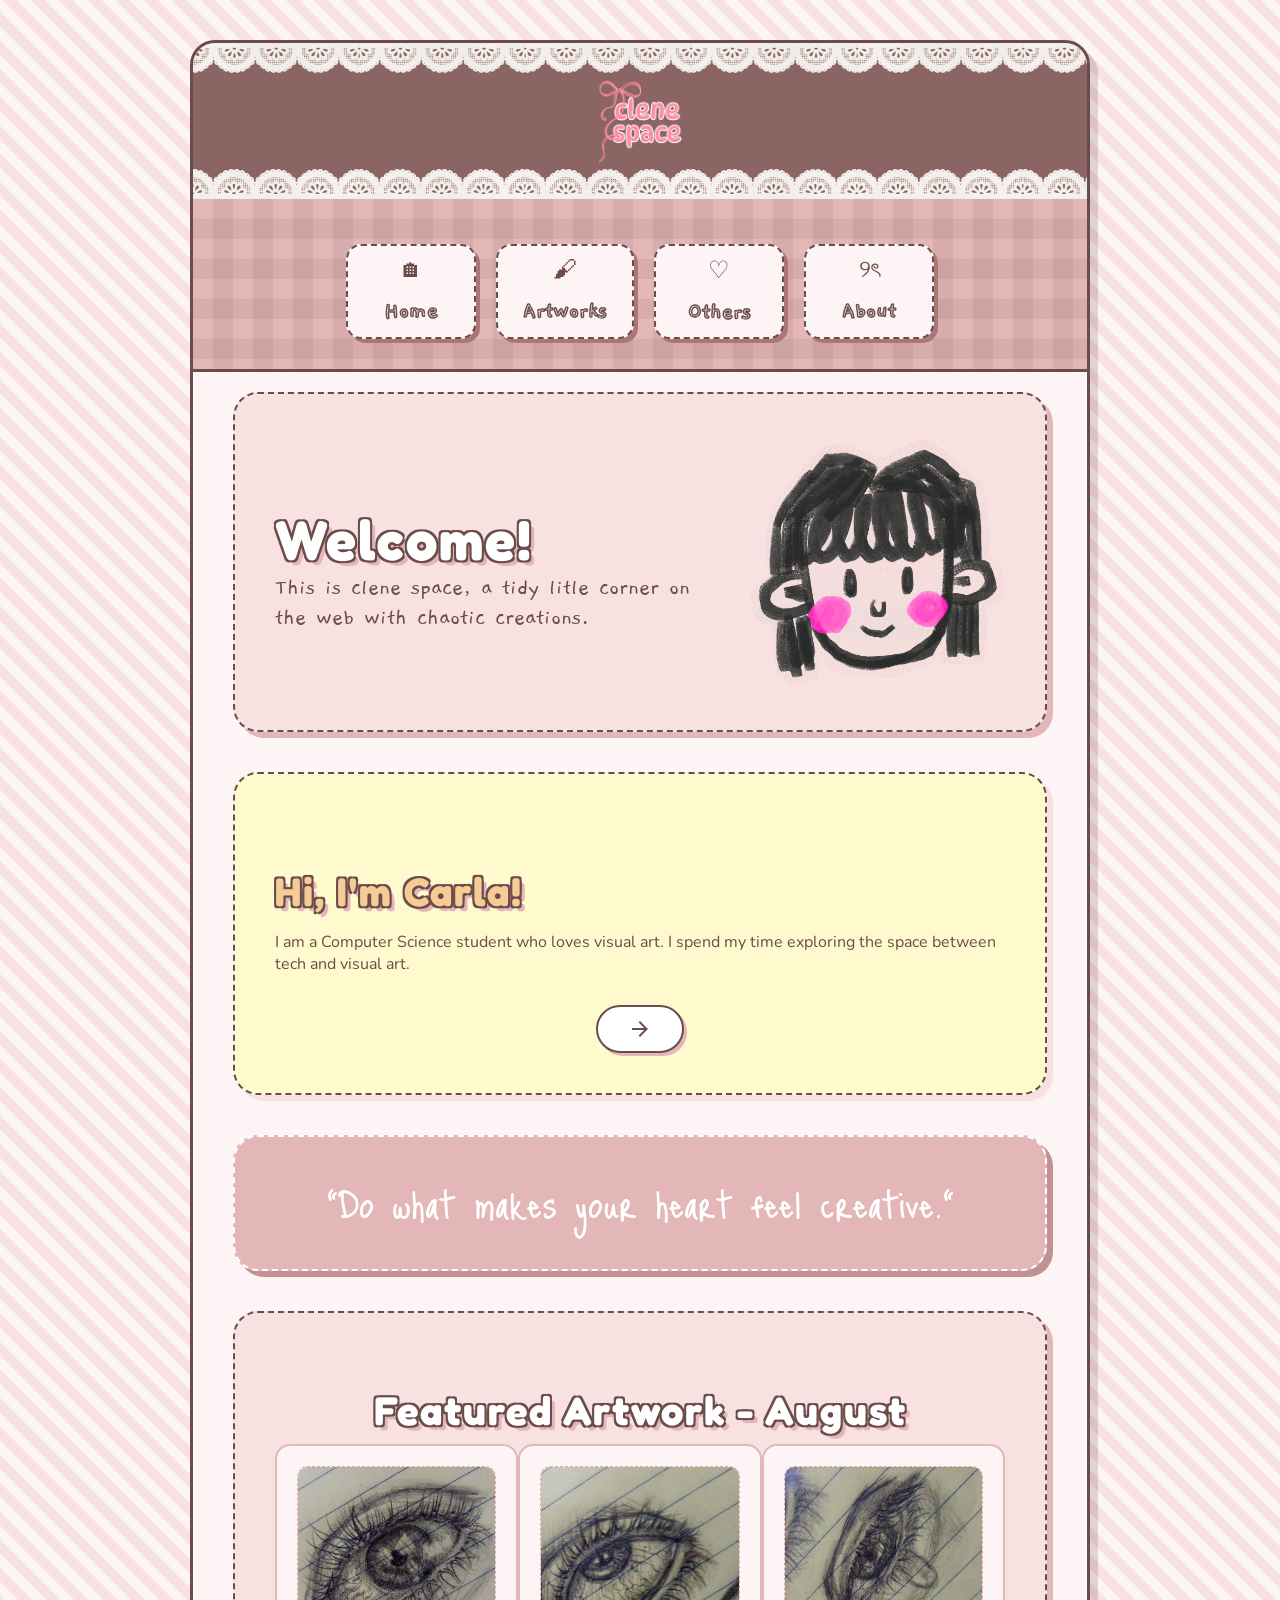
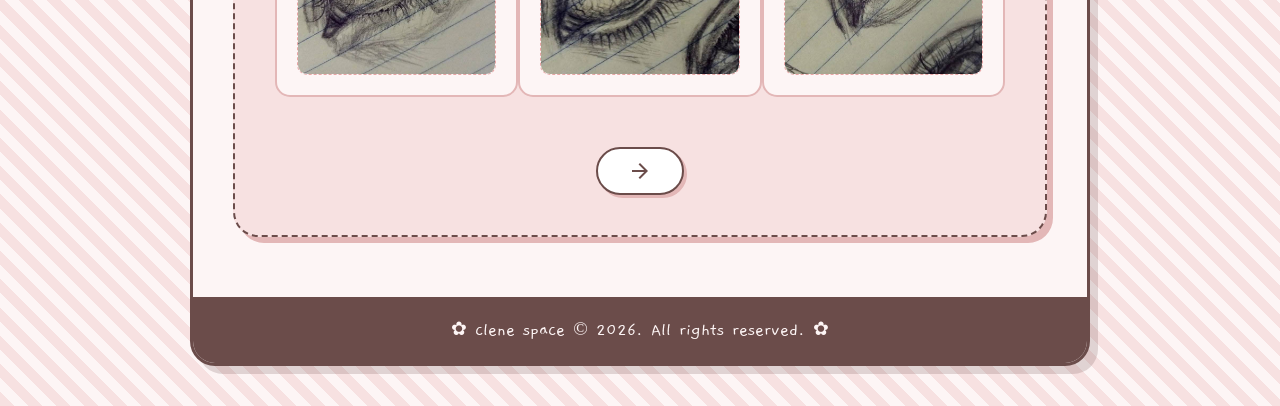
<file: Personal Portfolio/index.html>
<!DOCTYPE html>
<html lang="en">

<head>
    <meta charset="UTF-8">
    <meta name="viewport" content="width=device-width, initial-scale=1.0">
    <title>Home | clene space</title>
    <link rel="stylesheet" href="style.css">
    <link href="https://fonts.googleapis.com/css2?family=Fredoka:wght@400..700&family=Gaegu:wght@400;700&family=Just+Me+Again+Down+Here&family=Nunito:wght@400;700&display=swap" rel="stylesheet">
    <link rel="stylesheet" href="https://fonts.googleapis.com/css2?family=Material+Symbols+Outlined:opsz,wght,FILL,GRAD@24,400,0,0&icon_names=arrow_forward" />
</head>

<body class="body">

    <div class="web-container">
        <div class="lace-divider" style="background-image: url(Resources/lace-white-up.png); background-color: #8a6563;"></div>
        <header style="text-align: center; background-color: #8a6563;">
            <img src="Resources/logo.png" alt="clene space logo" style="height: 90px; width: auto; display: inline-block; padding-top: 5px;">
        </header>
        <div class="lace-divider" style="background-image: url(Resources/lace-white-down.png); background-color: #8a6563;"></div>

        <div class="nav-container">
            <nav class="nav-tabs">
                <a href="index.html" class="tab">
                    <span class="tab-icon-row">🏠︎</span>
                    <span class="tab-text">Home</span>
                </a>
                <a href="artworks.html" class="tab">
                    <span class="tab-icon-row">🖌</span>
                    <span class="tab-text">Artworks</span>
                </a>
                <a href="others.html" class="tab">
                    <span class="tab-icon-row">♡</span>
                    <span class="tab-text">Others</span>
                </a>
                <a href="about.html" class="tab">
                    <span class="tab-icon-row">୨ৎ</span>
                    <span class="tab-text">About</span>
                </a>
            </nav>
        </div>

        <main class="main-content">

            <div class="section-box pink-box hero-section">
                <div class="hero-text">
                    <h1 class="white-brown-heading">Welcome!</h1>
                    <p style="font-family: 'Gaegu', cursive; font-size: 1.5rem; margin-top: -10px;">This is clene space, a tidy litle corner on the web with chaotic creations.</p>
                </div>
                <img class="hero-img" src="Resources/girl-sticker.png" alt="Welcome Graphic">
            </div>

            <div class="section-box about">
                <div class="about-text">
                    <h2 class="white-brown-heading" style="font-size: 2.5rem; color: rgb(245, 204, 150);">Hi, I'm Carla!</h2>
                    <p>I am a Computer Science student who loves visual art. I spend my time exploring the space between tech and visual art.</p>
                    <a href="about.html" class="more-btn">
                        <span class="material-symbols-outlined">arrow_forward</span>
                    </a>
                </div>
            </div>

            <div class="qoute-card">
                <p class="qoute">"Do what makes your heart feel creative."</p>
            </div>

            <div class="section-box pink-box" style="text-align: center;">
                <h2 class="white-brown-heading" style="font-size: 2.5rem;">Featured Artwork - August</h2>
                <div class="featured-list">
                    <div class="featured-item"><img src="Resources/featured1.jpg" alt="An error occured while loading the image."></div>
                    <div class="featured-item"><img src="Resources/featured2.jpg" alt="An error occured while loading the image."></div>
                    <div class="featured-item"><img src="Resources/featured3.jpg" alt="An error occured while loading the image."></div>
                </div>
                <a href="artworks.html" class="more-btn">
                    <span class="material-symbols-outlined">arrow_forward</span>
                </a>
            </div>

        </main>

        <footer class="footer">
            <p>✿ clene space © 2026. All rights reserved. ✿</p>
        </footer>

    </div>

</body>

</html>
</file>
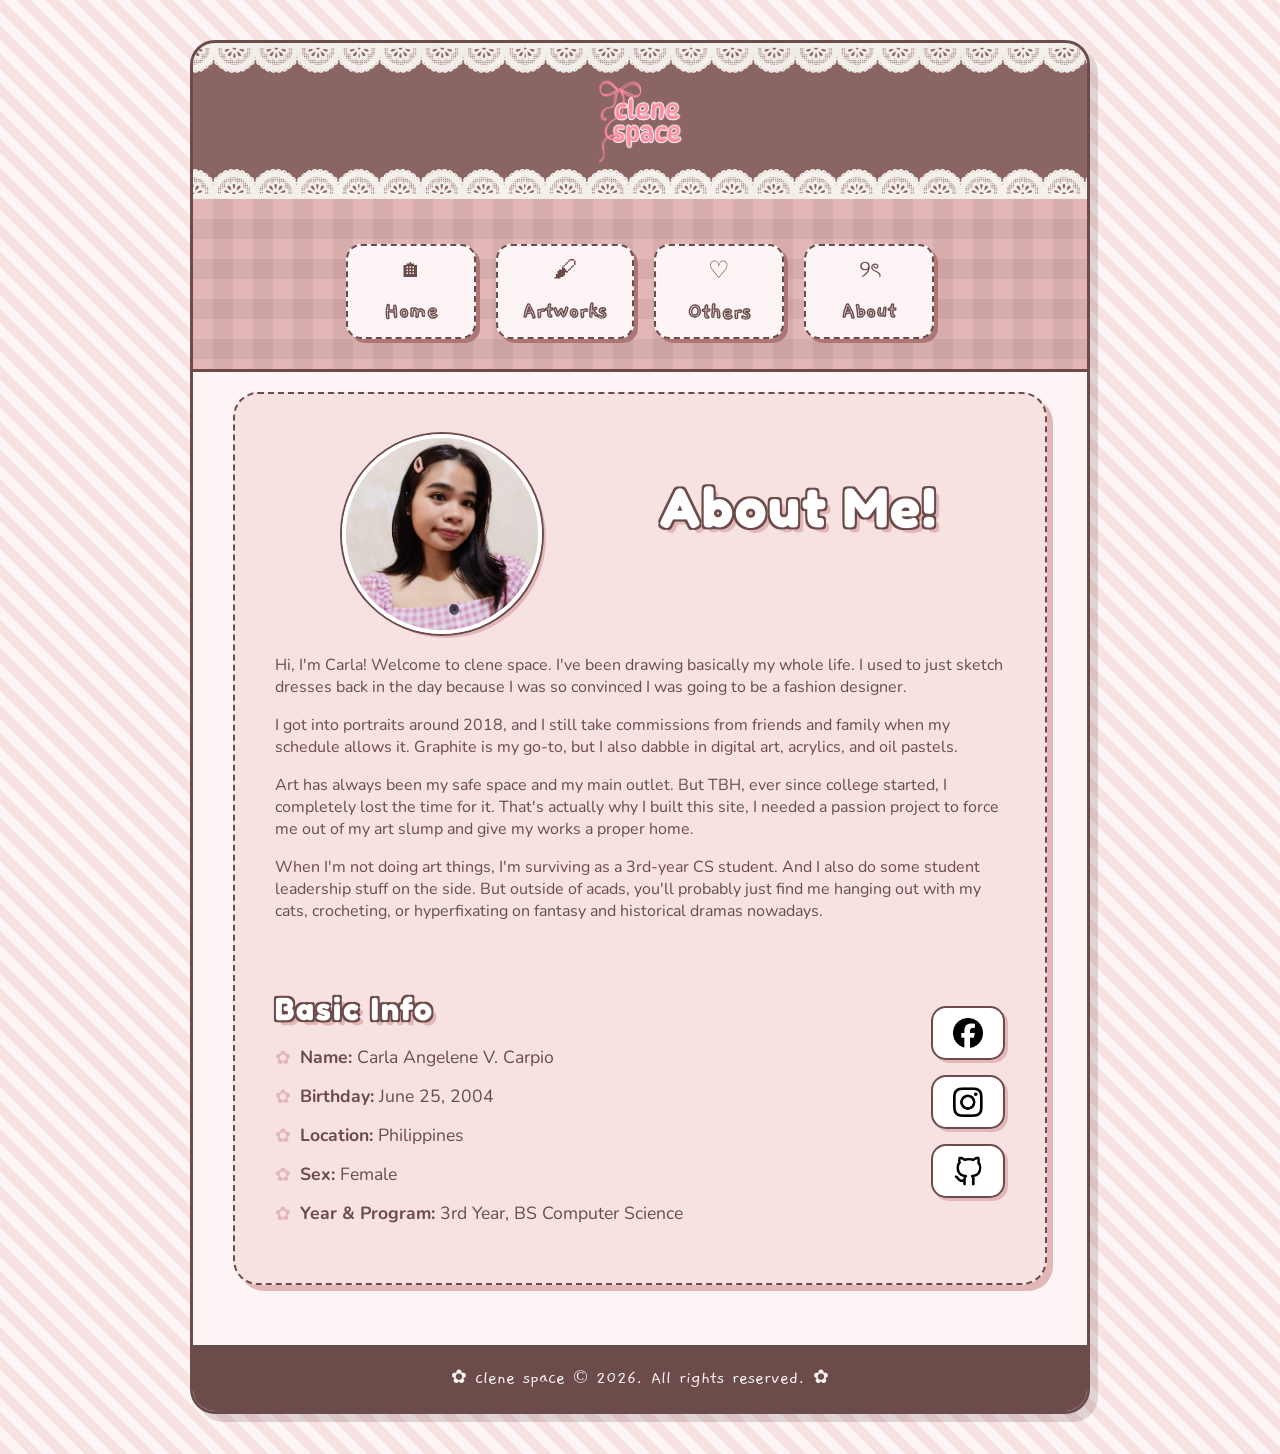
<file: Personal Portfolio/about.html>
<!DOCTYPE html>
<html lang="en">

<head>
    <meta charset="UTF-8">
    <meta name="viewport" content="width=device-width, initial-scale=1.0">
    <title>About | clene space</title>
    <link rel="stylesheet" href="style.css">
    <link href="https://fonts.googleapis.com/css2?family=Fredoka:wght@400..700&family=Gaegu:wght@400;700&family=Nunito:wght@400;700&display=swap" rel="stylesheet">
</head>

<body class="body">

    <div class="web-container">
        <div class="lace-divider" style="background-image: url(Resources/lace-white-up.png); background-color: #8a6563;"></div>
        <header style="text-align: center; background-color: #8a6563;">
            <img src="Resources/logo.png" alt="clene space logo" style="height: 90px; width: auto; display: inline-block; padding-top: 5px;">
        </header>
        <div class="lace-divider" style="background-image: url(Resources/lace-white-down.png); background-color: #8a6563;"></div>

        <div class="nav-container">
            <nav class="nav-tabs">
                <a href="index.html" class="tab">
                    <span class="tab-icon-row">🏠︎</span>
                    <span class="tab-text">Home</span>
                </a>
                <a href="artworks.html" class="tab">
                    <span class="tab-icon-row">🖌</span>
                    <span class="tab-text">Artworks</span>
                </a>
                <a href="others.html" class="tab">
                    <span class="tab-icon-row">♡</span>
                    <span class="tab-text">Others</span>
                </a>
                <a href="about.html" class="tab">
                    <span class="tab-icon-row">୨ৎ</span>
                    <span class="tab-text">About</span>
                </a>
            </nav>
        </div>

        <main class="main-content">
            <div class="section-box pink-box">
                <div class="about-top-section">
                    <img class="profile-picture" src="Resources/profile-pic.jpg" alt="Profile Picture">
                    <h1 class="white-brown-heading">About Me!</h1>
                </div>
                <div class="about-text">
                    <p>Hi, I'm Carla! Welcome to clene space. I've been drawing basically my whole life. I used to just sketch dresses back in the day because I was so convinced I was going to be a fashion designer.</p>
                    <p>I got into portraits around 2018, and I still take commissions from friends and family when my schedule allows it. Graphite is my go-to, but I also dabble in digital art, acrylics, and oil pastels.</p>
                    <p>Art has always been my safe space and my main outlet. But TBH, ever since college started, I completely lost the time for it. That's actually why I built this site, I needed a passion project to force me out of my art slump and give
                        my works a proper home.</p>
                    <p>When I'm not doing art things, I'm surviving as a 3rd-year CS student. And I also do some student leadership stuff on the side. But outside of acads, you'll probably just find me hanging out with my cats, crocheting, or hyperfixating
                        on fantasy and historical dramas nowadays.</p>
                </div>

                <div class="about-bottom-section">
                    <div class="infolist-container">
                        <h2 class="white-brown-heading" style="font-size: 2rem;">Basic Info</h2>
                        <ul class="basic-info-list">
                            <li><strong>Name:</strong> Carla Angelene V. Carpio</li>
                            <li><strong>Birthday:</strong> June 25, 2004</li>
                            <li><strong>Location:</strong> Philippines</li>
                            <li><strong>Sex:</strong> Female</li>
                            <li><strong>Year & Program:</strong> 3rd Year, BS Computer Science</li>
                        </ul>
                    </div>

                    <div class="connect-section">
                        <div class="socials" style="flex-direction: column; width: 100%; gap: 15px;">
                            <a href="https://www.facebook.com/share/1Bjv4sZGRb/" class="social-btn" target="_blank">
                                <img src="Resources/facebook-logo.png" width="30" alt="Facebook Logo" style="border-radius: 5px;">
                            </a>
                            <a href="https://www.instagram.com/_clene?igsh=bmJwODZtenpkbXB0&igsi=bmJwODZtenpkbXB0" class="social-btn" target="_blank">
                                <img src="Resources/insta-logo.png" width="30" alt="Instagram Logo" style="border-radius: 5px;">
                            </a>
                            <a href="https://github.com/a-ngelene" class="social-btn" target="_blank">
                                <img src="Resources/github-logo.png" width="30" alt="GitHub Logo" style="border-radius: 5px;">
                            </a>
                        </div>
                    </div>
                </div>

            </div>

        </main>

        <footer class="footer">
            <p>✿ clene space © 2026. All rights reserved. ✿</p>
        </footer>
    </div>
</body>

</html>
</file>
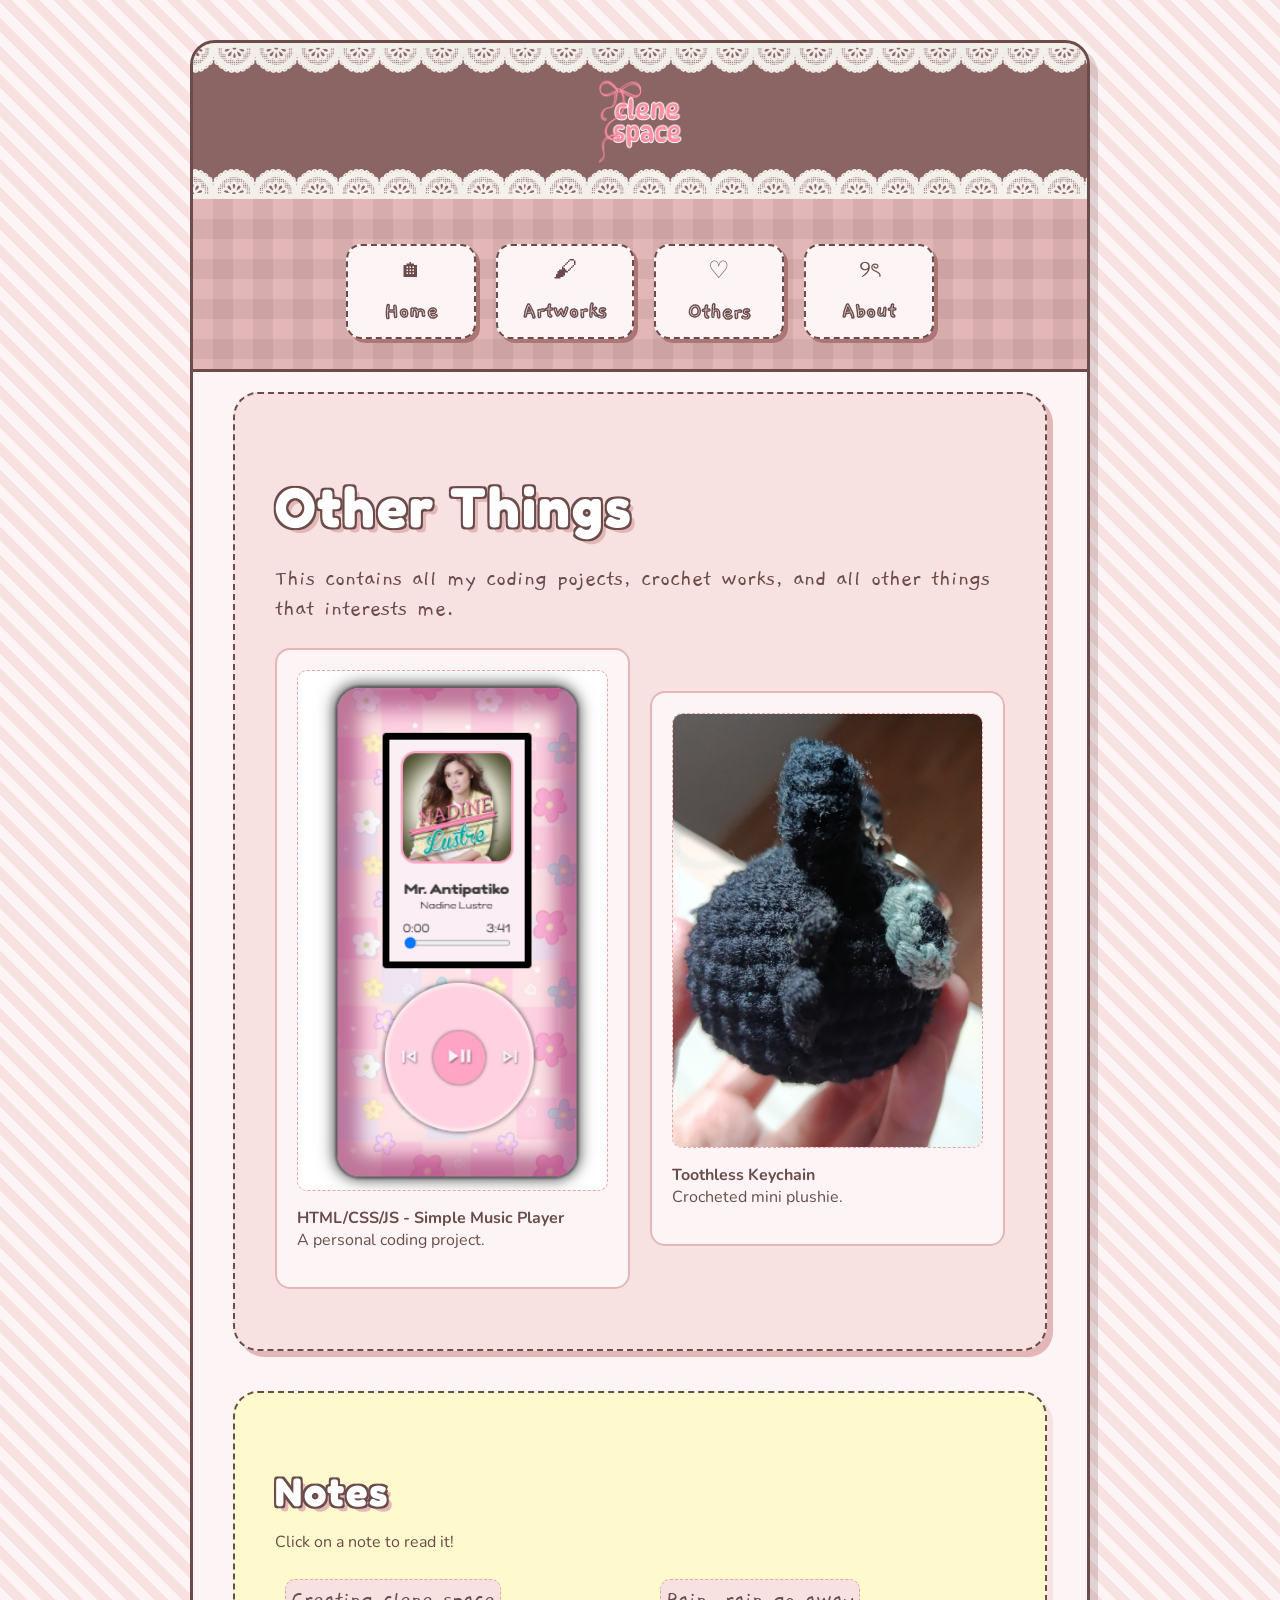
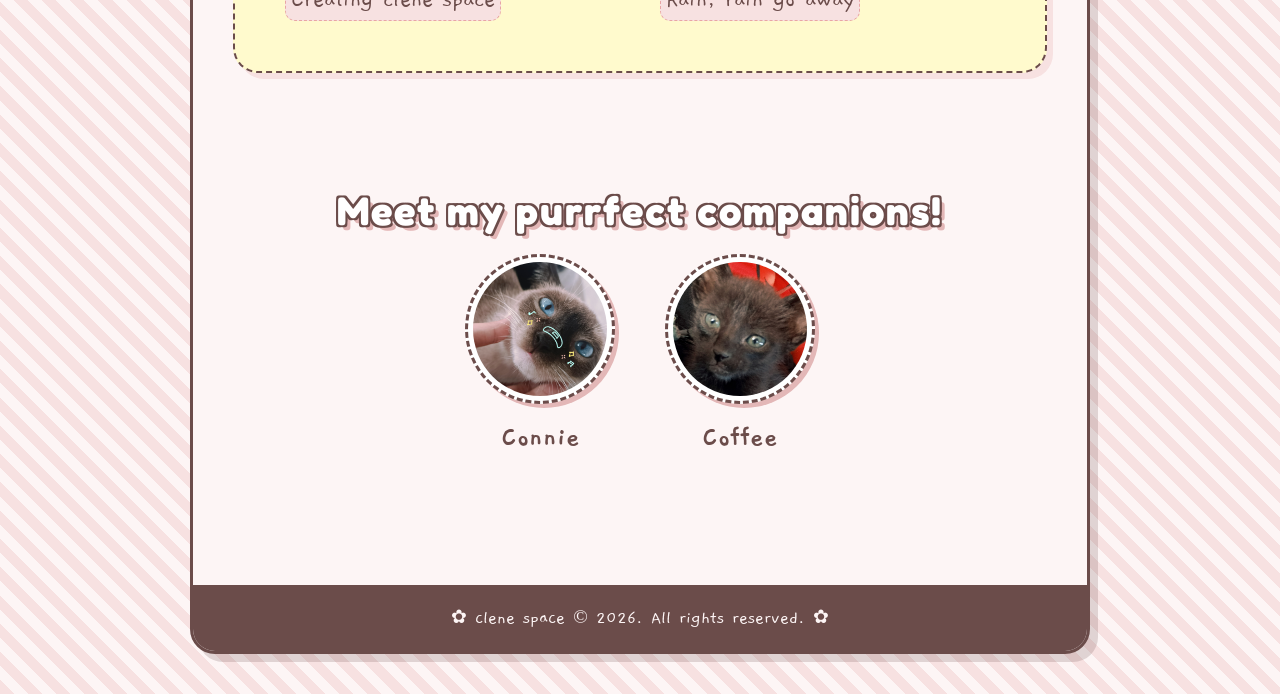
<file: Personal Portfolio/others.html>
<!DOCTYPE html>
<html lang="en">

<head>
    <meta charset="UTF-8">
    <meta name="viewport" content="width=device-width, initial-scale=1.0">
    <title>Others | clene space</title>
    <link rel="stylesheet" href="style.css">
    <link href="https://fonts.googleapis.com/css2?family=Fredoka:wght@400..700&family=Gaegu:wght@400;700&family=Nunito:wght@400;700&display=swap" rel="stylesheet">
</head>

<body class="body">

    <div class="web-container">
        <div class="lace-divider" style="background-image: url(Resources/lace-white-up.png); background-color: #8a6563;"></div>
        <header style="text-align: center; background-color: #8a6563;">
            <img src="Resources/logo.png" alt="clene space logo" style="height: 90px; width: auto; display: inline-block; padding-top: 5px;">
        </header>
        <div class="lace-divider" style="background-image: url(Resources/lace-white-down.png); background-color: #8a6563;"></div>

        <div class="nav-container">
            <nav class="nav-tabs">
                <a href="index.html" class="tab">
                    <span class="tab-icon-row">🏠︎</span>
                    <span class="tab-text">Home</span>
                </a>
                <a href="artworks.html" class="tab">
                    <span class="tab-icon-row">🖌</span>
                    <span class="tab-text">Artworks</span>
                </a>
                <a href="others.html" class="tab">
                    <span class="tab-icon-row">♡</span>
                    <span class="tab-text">Others</span>
                </a>
                <a href="about.html" class="tab">
                    <span class="tab-icon-row">୨ৎ</span>
                    <span class="tab-text">About</span>
                </a>
            </nav>
        </div>

        <main class="main-content">
            <div class="section-box pink-box">
                <h1 class="white-brown-heading">Other Things</h1>
                <p style="font-family: 'Gaegu', cursive; font-size: 1.5rem;">This contains all my coding pojects, crochet works, and all other things that interests me.</p>

                <div class="project-list">
                    <div class="project-item">
                        <img src="Resources/music-player-project.png" alt="An error occured while loading the image.">
                        <p><strong>HTML/CSS/JS - Simple Music Player</strong><br>A personal coding project.</p>
                    </div>
                    <div class="project-item">
                        <img src="Resources/toothless-crochet.jpg" alt="An error occured while loading the image.">
                        <p><strong>Toothless Keychain</strong><br>Crocheted mini plushie.</p>
                    </div>
                </div>
            </div>

            <!--notes section-->
            <div class="section-box">
                <h2 class="white-brown-heading" style="font-size: 2.5rem;">Notes</h2>
                <p>Click on a note to read it!</p>

                <div class="note-list">
                    <div class="note-item">
                        <a href="#blog1" style="text-decoration: none;"> Creating clene space
                    </a>
                    </div>
                    <div class="note-item">
                        <a href="#blog2" style="text-decoration: none;"> Rain, rain go away
                    </a>
                    </div>
                </div>
            </div>

            <div class="section-box pink-box" style="text-align: center; border: none; background: transparent; box-shadow: none;">
                <h2 class="white-brown-heading" style="font-size: 2.5rem;">Meet my purrfect companions!</h2>
                <div class="cats-container">
                    <div class="cat-profile">
                        <img src="Resources/connie.png" alt="An error occured while loading the image.">
                        <h3>Connie</h3>
                    </div>
                    <div class="cat-profile">
                        <img src="Resources/coffee.jpg" alt="An error occured while loading the image.">
                        <h3>Coffee</h3>
                    </div>
                </div>
            </div>

        </main>

        <footer class="footer">
            <p>✿ clene space © 2026. All rights reserved. ✿</p>
        </footer>
    </div>

    <!-- note entries -->
    <div id="blog1" class="modal-overlay">
        <div class="notepad-modal">
            <a href="#" class="close-btn">X</a>
            <div style="margin-top: 10px; padding-left: 10px;">
                8/17/26 - Building this site took a lot of debugging and back pain, but it feels so good to finally have a place for my art. Let me share the origin of my website name, "Clene" came from my first name "Carla Angelene" plus "space" bcs it's obviously a
                digital space. "Clene" is pronounced like the word "clean", hence suggesting that this is my tidy space for my messy thoughts.
            </div>
        </div>
    </div>

    <div id="blog2" class="modal-overlay">
        <div class="notepad-modal">
            <a href="#" class="close-btn">X</a>
            <div style="margin-top: 10px; padding-left: 10px;">
                8/18/26 - I haven't seen the sun for a while. It's has been raining since last week. (╥﹏╥).
            </div>
        </div>
    </div>

</body>

</html>
</file>
<file: Personal Portfolio/style.css>
* {
    box-sizing: border-box;
    color: #6b4c4a;
}

.body {
    margin: 0;
    padding: 40px 20px;
    display: flex;
    justify-content: center;
    min-height: 100vh;
    font-family: 'Nunito', sans-serif;
    background-color: #f7e1e1;
    background-image: repeating-linear-gradient( 45deg, #f7e1e1, #f7e1e1 10px, #fdf5f5 10px, #fdf5f5 20px);
}

.web-container {
    max-width: 900px;
    width: 100%;
    background-color: #fdf5f5;
    border-radius: 25px;
    border: 3px solid #6b4c4a;
    box-shadow: 8px 8px 0px rgba(107, 76, 74, 0.2);
    overflow: hidden;
    position: relative;
}

.nav-container {
    background-color: #e3b7b7;
    background-image: repeating-linear-gradient(transparent, transparent 20px, rgba(107, 76, 74, 0.1) 20px, rgba(107, 76, 74, 0.1) 40px), repeating-linear-gradient(90deg, transparent, transparent 20px, rgba(107, 76, 74, 0.1) 20px, rgba(107, 76, 74, 0.1) 40px);
    padding: 30px 20px;
    text-align: center;
    border-bottom: 3px solid #6b4c4a;
    position: relative;
}

.nav-tabs {
    display: flex;
    justify-content: center;
    flex-wrap: wrap;
    gap: 20px;
    margin-top: 15px;
}

.tab {
    background-color: #fdf5f5;
    border: 2px dashed #6b4c4a;
    border-radius: 15px;
    padding: 10px 25px;
    text-align: center;
    text-decoration: none;
    display: flex;
    flex-direction: column;
    align-items: center;
    gap: 10px;
    box-shadow: 4px 4px 0px #ac7676;
    transition: transform 0.2s ease, box-shadow 0.2s ease;
    min-width: 130px;
}

.tab:hover {
    transform: scale(1.2);
    box-shadow: 6px 6px 0px #ac7676;
    background-color: #fff;
}

.tab-icon-row {
    font-family: 'Gaegu', cursive;
    font-size: 1.5rem;
    color: #6b4c4a;
}

.tab-text {
    font-family: 'Gaegu', cursive;
    font-size: 1.5rem;
    font-weight: bold;
    color: transparent;
    -webkit-text-stroke: 1.5px #6b4c4a;
    transition: color 0.3s ease;
}

.tab:hover .tab-text {
    color: #e3b7b7;
}

.white-brown-heading {
    font-family: 'Fredoka', sans-serif;
    font-size: 3.5rem;
    color: white;
    text-shadow: 2px 2px 0px #6b4c4a, -2px -2px 0px #6b4c4a, 2px -2px 0px #6b4c4a, -2px 2px 0px #6b4c4a, 5px 5px 0px #e3b7b7;
    margin-bottom: 10px;
    letter-spacing: 2px;
}

.lace-divider {
    height: 30px;
    width: 100%;
    background-repeat: repeat-x;
    background-size: contain;
}

.main-content {
    padding: 20px 40px;
}

.section-box {
    background-color: #fffacd;
    border: 2px dashed #6b4c4a;
    border-radius: 25px;
    padding: 30px;
    margin-bottom: 40px;
    box-shadow: 6px 6px 0px #f7e1e1;
    padding: 40px;
}

.section-box.pink-box {
    background-color: #f7e1e1;
    box-shadow: 6px 6px 0px #e3b7b7;
}

.hero-section {
    display: flex;
    align-items: center;
    justify-content: space-evenly;
    gap: 20px;
}

.hero-text {
    flex: 1;
}

.hero-img {
    width: 35%;
}

.about {
    display: flex;
    align-items: center;
    justify-content: space-between;
    gap: 30px;
}

.profile-picture {
    width: 200px;
    height: 200px;
    border-radius: 50%;
    object-fit: cover;
    border: 4px solid #fff;
    box-shadow: 0 0 0 2px #6b4c4a, 4px 4px 0px #e3b7b7;
}

.qoute-card {
    text-align: center;
    padding: 30px;
    background-color: #e3b7b7;
    border-radius: 25px;
    border: 2px dashed #fff;
    box-shadow: 6px 6px 0px #c29191;
    margin-bottom: 40px;
}

.qoute {
    font-family: 'Just Me Again Down Here', cursive;
    font-size: 3rem;
    color: #fff;
    margin: 0;
}

.artwork-grid {
    column-count: 3;
    column-gap: 20px;
    margin-top: 20px;
}

.featured-list {
    display: flex;
    flex-direction: row;
}

.project-list,
.note-list {
    display: grid;
    grid-template-columns: 1fr 1fr;
    justify-content: space-evenly;
    gap: 20px;
    align-items: center;
}

.grid-item,
.featured-item,
.project-item {
    background-color: #fdf5f5;
    border: 2px solid #e3b7b7;
    border-radius: 15px;
    padding: 20px;
    text-align: left;
    box-shadow: 4px 4px 0px var(--blush);
    margin-bottom: 20px;
    display: inline-block;
    width: 100%;
    break-inside: avoid;
    transition: transform 0.2s;
}

.note-item {
    border: 1px dashed #e8a5a5;
    background-color: #f7e1e1;
    max-width: max-content;
    max-height: max-content;
    font-family: 'Gaegu', cursive;
    font-size: 1.5rem;
    color: #6b4c4a;
    padding: 5px;
    border-radius: 10px;
    margin: 10px;
}

.grid-item:hover,
.featured-item:hover,
.note-item:hover {
    transform: translateY(-5px);
}

.note-item:hover {
    transform: scale(1.2);
}

.grid-item img,
.project-item img {
    width: 100%;
    height: auto;
    object-fit: contain;
    border-radius: 10px;
    border: 1px dashed #e8a5a5;
    display: block;
    margin-bottom: 10px;
}

.featured-item img {
    width: 100%;
    height: 100%;
    object-fit: cover;
    border-radius: 10px;
    border: 1px dashed #e8a5a5;
    display: block;
    margin-bottom: 10px;
}

.about-img {
    width: 100%;
    height: 100px;
    object-fit: contain;
}

.more-btn {
    font-family: 'Gaegu', cursive;
    color: #6b4c4a;
    text-decoration: none;
    background-color: #fff;
    border: 2px solid #6b4c4a;
    border-radius: 50px;
    padding: 10px 30px;
    font-size: 1.2rem;
    margin: 30px auto 0 auto;
    display: flex;
    width: fit-content;
    align-items: center;
    gap: 10px;
    cursor: pointer;
    box-shadow: 3px 3px 0px #e3b7b7;
    transition: 0.2s;
}

.more-btn:hover {
    transform: scale(1.2);
    box-shadow: 5px 5px 0px #e3b7b7;
}

.about-top-section {
    display: flex;
    justify-content: space-evenly;
    align-items: flex-start;
    gap: 50px;
}

.about-text,
.info-container {
    flex: 1;
    margin-top: 20px;
}

.about-bottom-section {
    display: flex;
    justify-content: space-between;
    gap: 50px;
    margin-top: 40px;
}

.connect-section {
    display: flex;
    flex-direction: column;
    align-items: center;
    justify-content: center;
}

.basic-info-list {
    list-style-type: none;
    padding: 0;
    font-size: 1.1rem;
}

.basic-info-list li {
    margin-bottom: 15px;
    padding-left: 25px;
    position: relative;
}

.basic-info-list li::before {
    content: '✿';
    position: absolute;
    left: 0;
    color: #e3b7b7;
    font-size: 1.2rem;
}

.socials {
    display: flex;
    gap: 15px;
}

.social-btn {
    display: flex;
    align-items: center;
    justify-content: center;
    padding: 10px 20px;
    border-radius: 15px;
    border: 2px solid #6b4c4a;
    background-color: #fff;
    box-shadow: 3px 3px 0px #e3b7b7;
    text-decoration: none;
    font-family: 'Gaegu', cursive;
    font-size: 1.2rem;
    font-weight: bold;
    transition: 0.2s;
}

.social-btn:hover {
    transform: translateY(-3px);
}

.cats-container {
    display: flex;
    justify-content: center;
    gap: 50px;
    margin-top: 20px;
}

.cat-profile {
    text-align: center;
}

.cat-profile img {
    width: 150px;
    height: 150px;
    object-fit: cover;
    border-radius: 50%;
    border: 3px dashed #6b4c4a;
    background-color: #fff;
    padding: 5px;
    box-shadow: 4px 4px 0px #e3b7b7;
}

.cat-profile h3 {
    font-family: 'Gaegu', cursive;
    font-size: 1.8rem;
    margin-top: 10px;
}

.modal-overlay {
    display: none;
    position: fixed;
    top: 0;
    left: 0;
    width: 100%;
    height: 100%;
    background-color: rgba(107, 76, 74, 0.6);
    z-index: 1000;
    align-items: center;
    justify-content: center;
}

.modal-overlay:target {
    display: flex;
}

.notepad-modal {
    background-color: #fffacd;
    border: 2px solid #6b4c4a;
    border-radius: 10px 25px 25px 10px;
    width: 90%;
    max-width: 500px;
    padding: 40px 30px 30px 40px;
    position: relative;
    box-shadow: 10px 10px 0px rgba(0, 0, 0, 0.1);
    font-family: 'Gaegu', cursive;
    font-size: 1.4rem;
    line-height: 30px;
    color: #6b4c4a;
}

.close-btn {
    position: absolute;
    top: 10px;
    right: 15px;
    font-family: 'Fredoka', sans-serif;
    font-size: 1.5rem;
    text-decoration: none;
    color: #6b4c4a;
    background: #fff;
    border: 2px solid #6b4c4a;
    border-radius: 50%;
    width: 35px;
    height: 35px;
    display: flex;
    align-items: center;
    justify-content: center;
    transition: 0.2s;
}

.close-btn:hover {
    background-color: #f7e1e1;
    transform: scale(1.1);
}

.footer {
    background-color: #6b4c4a;
    color: #fdf5f5;
    text-align: center;
    padding: 20px;
    font-family: 'Gaegu', cursive;
    font-size: 1.2rem;
}

.footer p {
    color: #fdf5f5;
    margin: 0;
}
</file>
